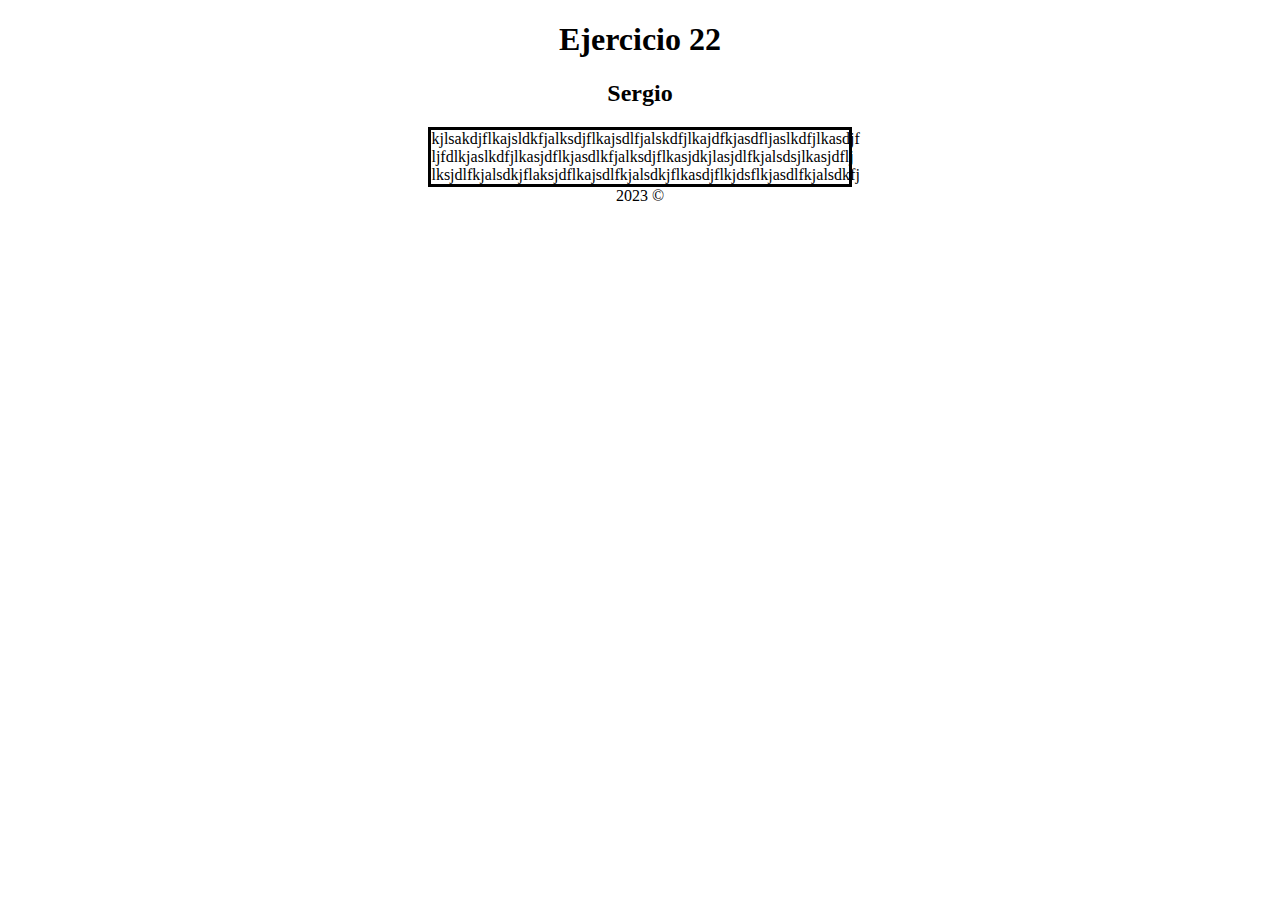
<file: Tema_03/Ejercicio22/index.html>
<!DOCTYPE html>
<html>
    <head>
        <link rel="stylesheet" type="text/css" href="./css/estilo.css">
        <title> pruebas</title>
    </head>
    <body>
        <header>
            <h1>Ejercicio 22</h1>
            <h2>Sergio</h2>
        </header>
        <main>
          <p>
            kjlsakdjflkajsldkfjalksdjflkajsdlfjalskdfjlkajdfkjasdfljaslkdfjlkasdjf
            ljfdlkjaslkdfjlkasjdflkjasdlkfjalksdjflkasjdkjlasjdlfkjalsdsjlkasjdflj
            lksjdlfkjalsdkjflaksjdflkajsdlfkjalsdkjflkasdjflkjdsflkjasdlfkjalsdkfj
          </p>
        </main>
        <footer>
             2023 &copy; 
        </footer>    
    </body>
</html>
</file>
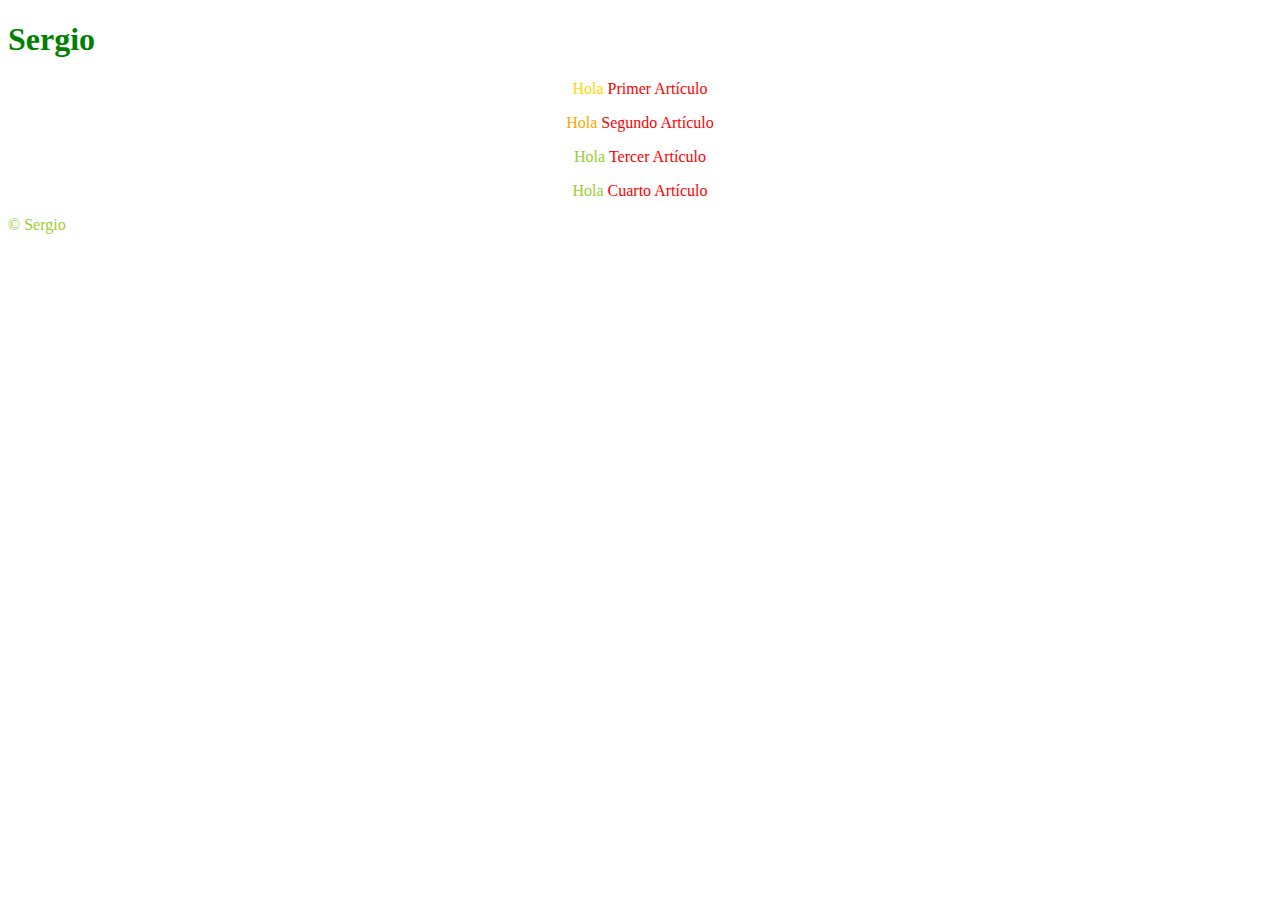
<file: Ejercicio00/Ejercicio00.html>
<!DOCTYPE html>
<html>
    <head>
        <link rel="stylesheet" type="text/css" href="./CSS/estilo.css">
        <title> Ejercicio00</title>
    </head>
    <body>
        <header>
            <h1>Sergio</h1>
        </header>
        <main>   
        <section>
          <article>
            <p><span id="sp1">Hola</span> Primer  Artículo</p>
            <p><span class="colorOrange">Hola</span> Segundo Artículo</p>
            <p><span>Hola</span> Tercer Artículo</p>
            <p><span>Hola</span></o> Cuarto Artículo</p>
          </article>
        </section>
        </main> 
        <aside></aside>
        <footer>
            <span>&copy; Sergio</span>
        </footer>
         
    </body>
</html>
</file>
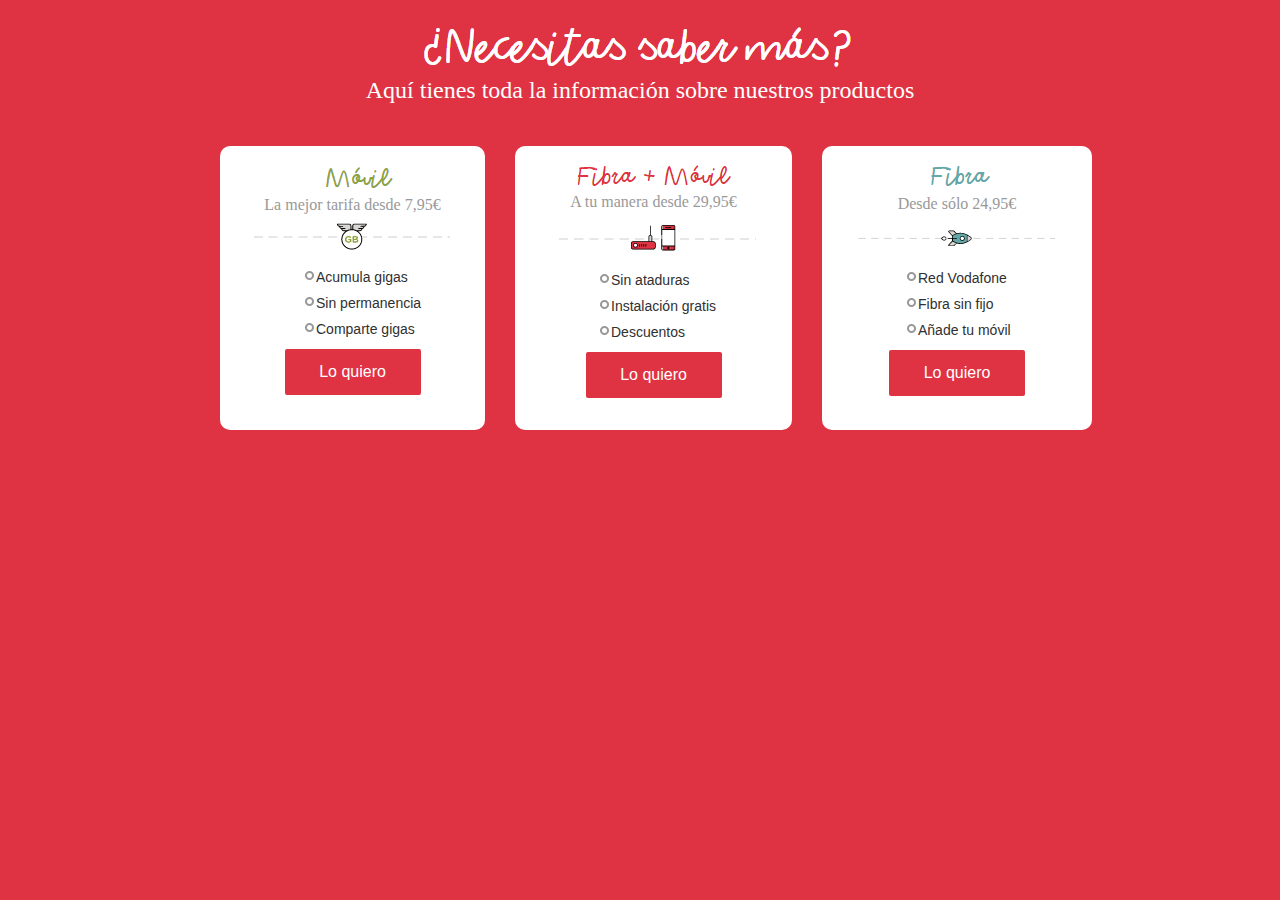
<file: Tema_03/Ejercicio02/Página02.html>
<!DOCTYPE html>
<html>
    <head>
        <link rel="stylesheet" type="text/css" href="./CSS/estilo.css">
        <title> pruebas</title>
    </head>
    <body>
        <section >
            <img class="centrar" src="./imagenes/titulo.png" alt="título">
            <h1 >Aquí tienes toda la información sobre nuestros productos</h1>
            <table>
                <tr>
                    <td>
                    <li >
                       <img class="centrar" src="./imagenes/Subttulo1.png" alt="Titulo">
                       <p class="color_gris">La mejor tarifa desde 7,95€</p>
                       <img class="centrar" src="./imagenes/Subttulo2.png" alt="Subtitulo">
                       <ul>
                          <li><img src="./imagenes/ul.png" alt="ul">Acumula gigas</li>
                          <li><img src="./imagenes/ul.png" alt="ul">Sin permanencia</li>
                          <li><img src="./imagenes/ul.png" alt="ul">Comparte gigas</li>
                       </ul>
                       <button class="centrar">Lo quiero </button>
                    </li>
                    </td>
                    <td>
                    <li>
                        <img class="centrar" src="./imagenes/2Subttulo1.png" alt="Titulo">
                        <p class="color_gris">A tu manera desde 29,95€</p>
                        <img class="centrar" src="./imagenes/2Subttulo2.png" alt="Subtitulo">
                       <ul >
                          <li><img src="./imagenes/ul.png" alt="ul">Sin ataduras</li>
                          <li><img src="./imagenes/ul.png" alt="ul">Instalación gratis</li>
                          <li><img src="./imagenes/ul.png" alt="ul">Descuentos</li>
                       </ul>
                       <button class="centrar">Lo quiero </button>
                    </li>
                    </td>
                    <td>
                   <li>
                    <img class="centrar" src="./imagenes/3Subttulo1.png" alt="Titulo">
                       <p class="color_gris">Desde sólo 24,95€</p>
                       <img class="centrar" src="./imagenes/3Subttulo2.png" alt="Subtitulo">
                       <ul>
                         <li><img src="./imagenes/ul.png" alt="ul">Red Vodafone</li>
                         <li><img src="./imagenes/ul.png" alt="ul">Fibra sin fijo</li>
                         <li><img src="./imagenes/ul.png" alt="ul">Añade tu móvil</li>
                       </ul>
                       <button class="centrar">Lo quiero </button>
                   </li>
                       </td>
                    </tr>
                </table>
        </section> 
       
    </body>
</html>
</file>
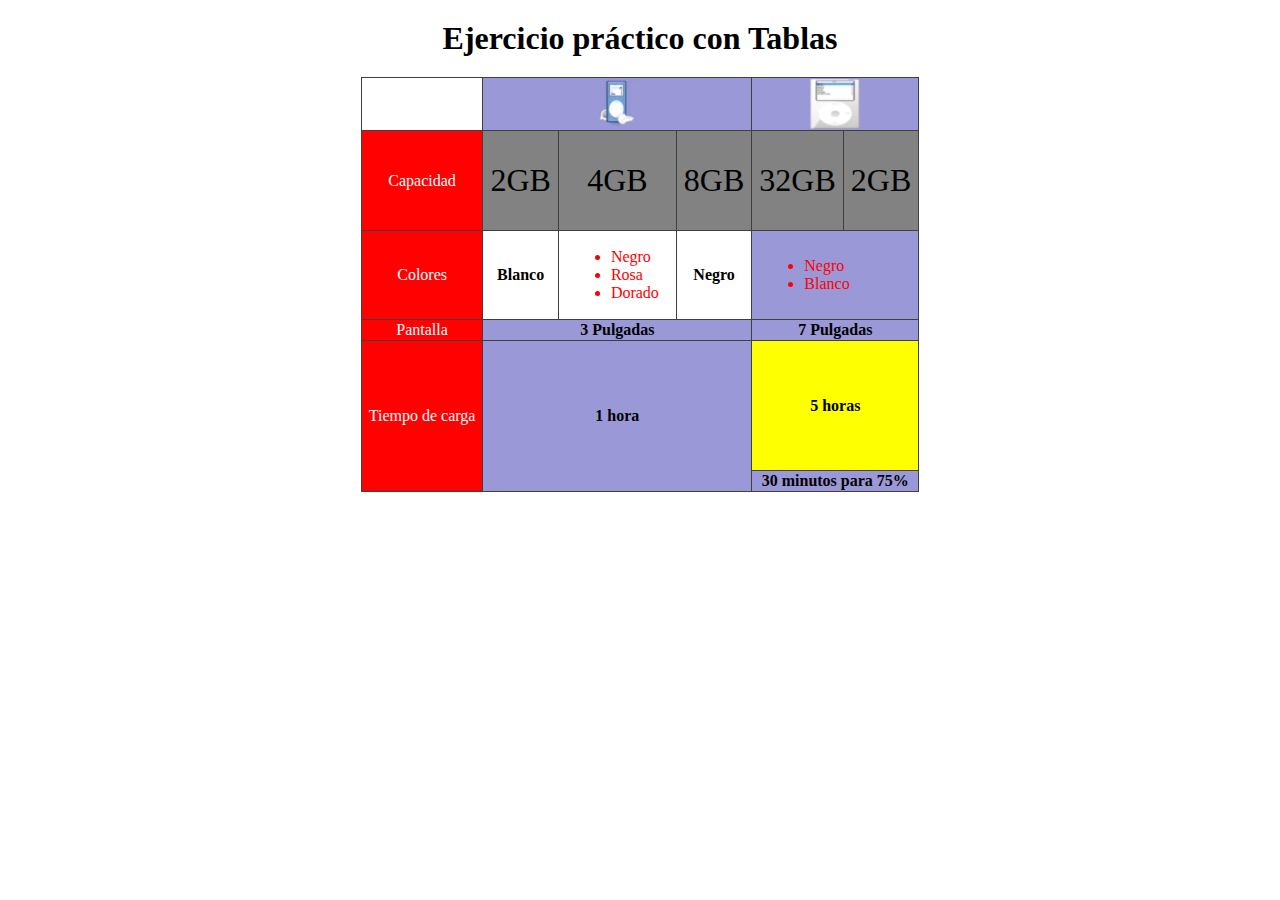
<file: Tema_03/Actividades/Actividad01/Actividad01.html>
<!DOCTYPE html>
<html>
    <head>
        <title>Actividad01</title>
        <link rel="stylesheet" type="text/css" href="./css/estilos.css">
    </head>
    <body>
      <main>
            <section>
                  <table >
                        <legend>Ejercicio práctico con Tablas</legend>
                        <tr >
                              <td></td>
                              <td colspan="3" ><img src="./imagenes/ipod1.png" alt="ipod" ></td>
                              <td colspan="2" ><img src="./imagenes/ipod2.png" alt="ipod" ></td>
                        </tr>
                        <tr id="altura" >
                              <td class="color_fondo_rojo letra_blanca ">Capacidad</td>
                              <td class="ColorGristamañoLetraCentrada" >2GB</td>
                              <td class="ColorGristamañoLetraCentrada" >4GB</td>
                              <td class="ColorGristamañoLetraCentrada" >8GB</td>
                              <td class="ColorGristamañoLetraCentrada" >32GB</td>
                              <td class="ColorGristamañoLetraCentrada" >2GB</td>

                        </tr>
                        <tr id="ListasRojo" >
                              <td class="color_fondo_rojo letra_blanca"  >Colores</td>
                              <td class="letra_negraNegrita">Blanco</td>
                              <td>
                                    <ul >
                                          <li>Negro</li>
                                          <li>Rosa</li>
                                          <li>Dorado</li>
                                    </ul>
                              </td>
                              <td class="letra_negraNegrita">Negro</td>
                              <td  colspan="2" >
                                    <ul >
                                          <li>Negro</li>
                                          <li>Blanco</li>
                                    </ul>
                              </td>
                        </tr>
                        <tr>
                              <td class="color_fondo_rojo letra_blanca" >Pantalla</td>
                              <td class="letra_negraNegrita"  colspan="3" >3 Pulgadas</td>
                              <td class="letra_negraNegrita"  colspan="2" >7 Pulgadas</td>
                        </tr>
                        <tr>
                              <td class="color_fondo_rojo letra_blanca"  rowspan="2" >Tiempo de carga</td>
                              <td class="letra_negraNegrita"  rowspan="2" colspan="3" >1 hora</td>
                              <td id="PaddingSuperiorInferiorFondoAmarillo" class="letra_negraNegrita" colspan="2" >5 horas</td>  
                        </tr>
                        <tr>
                              <td class="letra_negraNegrita"  colspan="2" >30 minutos para 75%</td> 
                        </tr>
                  </table>
            </section>
      </main> 
    </body>
</html>
</file>
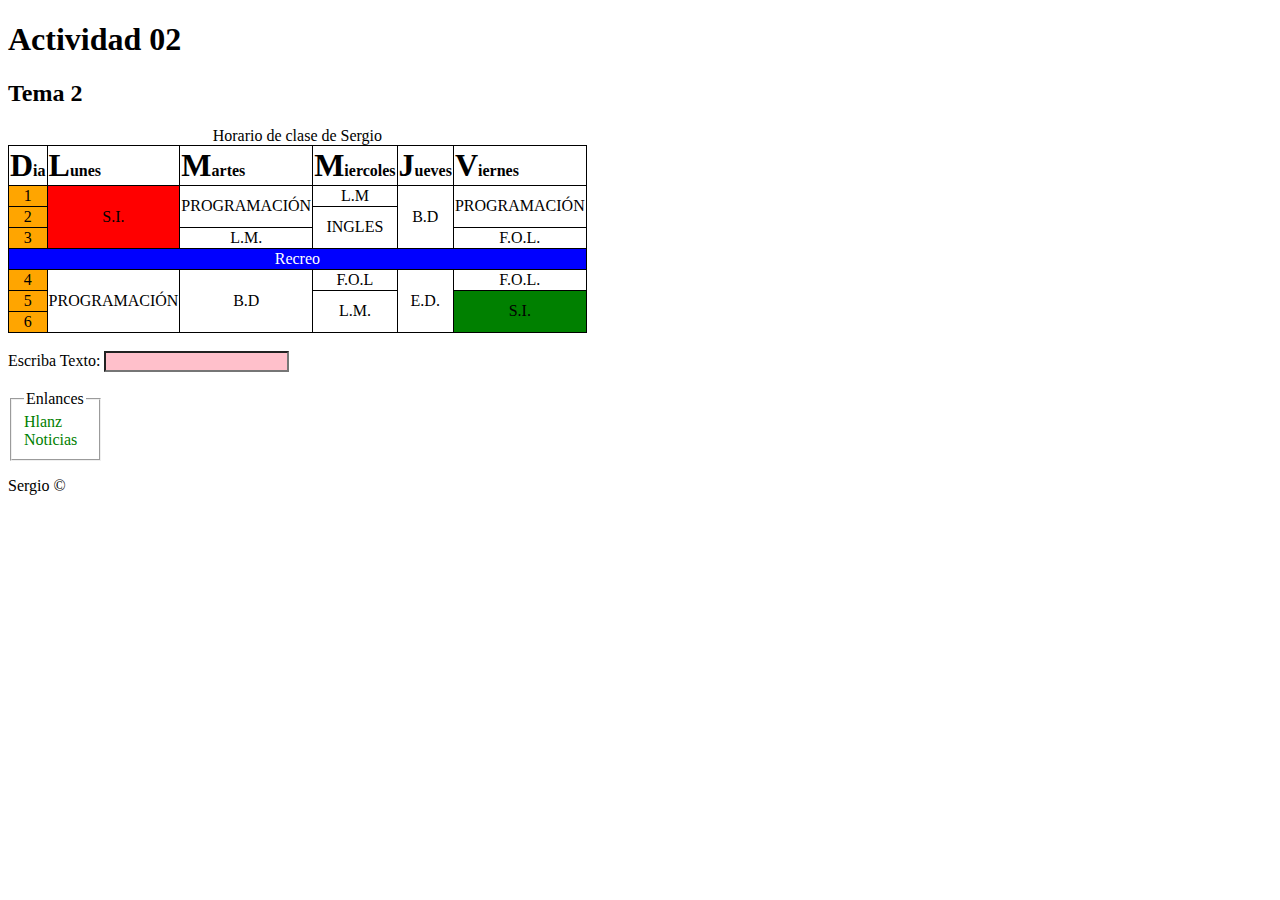
<file: Tema_03/Actividades/Actividad02/Actividad02.html>
<!DOCTYPE html>
<html>
    <head>
        <meta charset="utf-8">
        <link rel="stylesheet" type="text/css" href="./css/Estilos.css">
        <title>Actividad 02</title>
    </head>
    <body>
        <header>
            <h1>Actividad 02 </h1>
            <h2>Tema 2</h2>
        </header>
        <main>
            <table>
                <caption>Horario de clase de Sergio</caption>
                <tr>
                    <td>Dia</td>
                    <td>Lunes</td>
                    <td>Martes</td>
                    <td>Miercoles</td>
                    <td>Jueves</td>
                    <td>Viernes</td>
                <tr>
                    <td>1</td>
                    <td rowspan="3">S.I.</td>
                    <td rowspan="2">Programación</td>
                    <td>L.M</td>
                    <td rowspan="3">B.D</td>
                    <td rowspan="2">Programación</td>
                </tr>
                <tr>
                    <td>2</td>
                    <td rowspan="2" >Ingles</td>
                </tr>
                <tr>
                    <td>3</td>
                    <td>L.M.</td>
                    <td>F.O.L.</td>
                </tr>
                <tr>
                    <td colspan="6" >Recreo</td>
                </tr>
                <tr>
                    <td>4</td>
                    <td rowspan="3">Programación</td>
                    <td rowspan="3">B.D</td>
                    <td>F.O.L</td>
                    <td rowspan="3">E.D.</td>
                    <td>F.O.L.</td>
                </tr>
                <tr>
                    <td>5</td>
                    <td rowspan="2">L.M.</td>
                    <td rowspan="2">S.I.</td>
                </tr>
                <tr>
                    <td>6</td>
                </tr>
            </table>
            <br/>

            <form method="post">
                <label>
                    Escriba Texto:
                    <input type="text">
                </label>
            </form>
            <br/>

            <fieldset>
                <legend>Enlances</legend>
                <a href="https://www.ieshlanz.es">Hlanz</a>
                <a href="https://www.publico.es">Noticias</a>
            </fieldset>
        </main>
        <footer>
             <p>Sergio &copy;</p>
        </footer>

    </body>
</html>
</file>
<file: Tema_03/Ejercicio22/css/estilo.css>
h1, h2, footer{
    text-align: center;
}    
p{
    margin: 0 auto;
    border: solid black ;
    width: 33%;
    animation-name: animacion;
    animation-play-state: paused;
    animation-duration: 4s;
    animation-iteration-count:infinite ;
    animation-direction:alternate;
}
p:hover{
    animation-play-state: running;
}
@keyframes animacion{
    from{
        translate: -100px ;
    }to{
        translate: 100px;
    }
}
</file>
<file: Ejercicio00/CSS/estilo.css>
h1{color:blue}
section{color:blueviolet}
p{
    color: red;
    text-align: center;
    
}

Span{
    color:yellowgreen;
}

h1{
    color:green;
}

#sp1{
    color:gold;
}

.colorOrange{
    color:orange;
}
</file>
<file: Tema_03/Ejercicio02/CSS/estilo.css>
body{
background-color: rgb(223, 51, 67);
}
table{
    
    margin-left: auto;
    margin-right: auto;
    display: block;
    border: 10px black;
    border-radius: 10px;
    border-spacing: 30px;
    width: 900px;
}
tr{
    background-color:white;
    border-radius: 10px;
    border: 50px black;
    
}
td{
    border: 20px black;
    border-radius: 10px;
    padding-bottom: 20px;

}
ul{
   list-style-type: none;
   text-align:justify;
   margin-left: 20px;
   color: #303030;
   position: relative;
   font-size: .875rem;
   margin-bottom: 0.5em;
   font-family: Roboto,sans-serif;
}
li{
    list-style-type: none;
    margin: 10px;
}
h1{
    color:white;
    font-family: Roboto Slab,serif; 
    font-size: x-large;
    font-weight: 545;
    display: block;
    margin: 0 0 0.5em;
    text-align: center;
}
button{
    background-color: #df3343;
    border-color: #df3343;
    color: #fff;
    height: 50px;
    border-radius: 4px;
    width: 140px;
    font-size: medium;
    border: 2px solid #fff;
    font: 400 1remrem/2.563 Roboto Slab,serif;
    font-weight: 545;
}
img{
    border-radius: 20px;
}
p{
    text-align: center;
    display: block;
    padding: 0px;
    margin: 0px;
    margin-bottom: 5px;
}
.centrar{
    margin-left: auto;
    margin-right: auto;
    display: block;
}
.color_gris{
    color: #999;
}
</file>
<file: Tema_03/Actividades/Actividad01/css/estilos.css>
*{
    text-align: center;
}
table, tr, td{
    border: 1px solid  rgb(63,63,63);
    border-collapse: collapse; 
    margin-right: auto;
    margin-left: auto;
    padding-left: 7px;
    padding-right: 7px;
}
legend{
    text-align: center;
    font-weight: bold;
    font-size: 200%;
    margin: 20px;
}
ul{
    list-style-type:disc;
    margin-right: 10px ;
    margin-left: 5px;
}
li{
    text-align: left;
}
img{
    margin-left: auto;
    margin-right: auto;
    display: block;
    width: 50px;
    height: 50px;
}
td[colspan="2"], td[colspan="3"]{
    background-color: rgb(154, 152, 214);
}
#altura{
    height: 100px;
}
#PaddingSuperiorInferiorFondoAmarillo{
    padding-bottom: 10%;
    padding-top: 10%;
    background-color: rgb(254,255,0);
}
#ListasRojo{
    color: red
}
.color_fondo_rojo{
    background-color:rgb(255, 1, 0);
}
.letra_blanca{
    color:white;
}
.letra_negraNegrita{
    color: black;
    font-weight: bolder;
}
.ColorGristamañoLetraCentrada{
    font-size: 200%;
    text-align: center;
    background-color: rgb(130, 130, 130);
}
</file>
<file: Tema_03/Actividades/Actividad02/css/Estilos.css>
table,td,tr{
border: solid black 1px;
border-collapse: collapse;
}
tr:not(tr:first-child, tr:nth-child(5)) td:first-child {
    background-color: orange ;
}
td[colspan="6"]{
    background-color: blue;
    color: white;
    text-align: center;
}
tr:first-child{
    font-weight: bolder;
}
tr:first-child td::first-letter{
    font-size: 200%;
}
tr:not(tr:first-child, tr:nth-child(5)){
    text-transform: uppercase;
    text-align: center;
}
tr:nth-last-child(2) td:last-child{
    background-color: green;
}
tr:nth-child(2) > td:nth-child(2){
    background-color: red;
}
tr:not(tr:nth-child(5)) td:last-child:hover {
    font-size: 200%;
}
input{
    background-color:pink;
}
input:focus{
    background-color: yellow;
}
fieldset{
    width: 5%;
}
a{
    text-decoration: none;
}
a:visited{
    color: red;
}
a:link{
    color:green;
}
</file>
